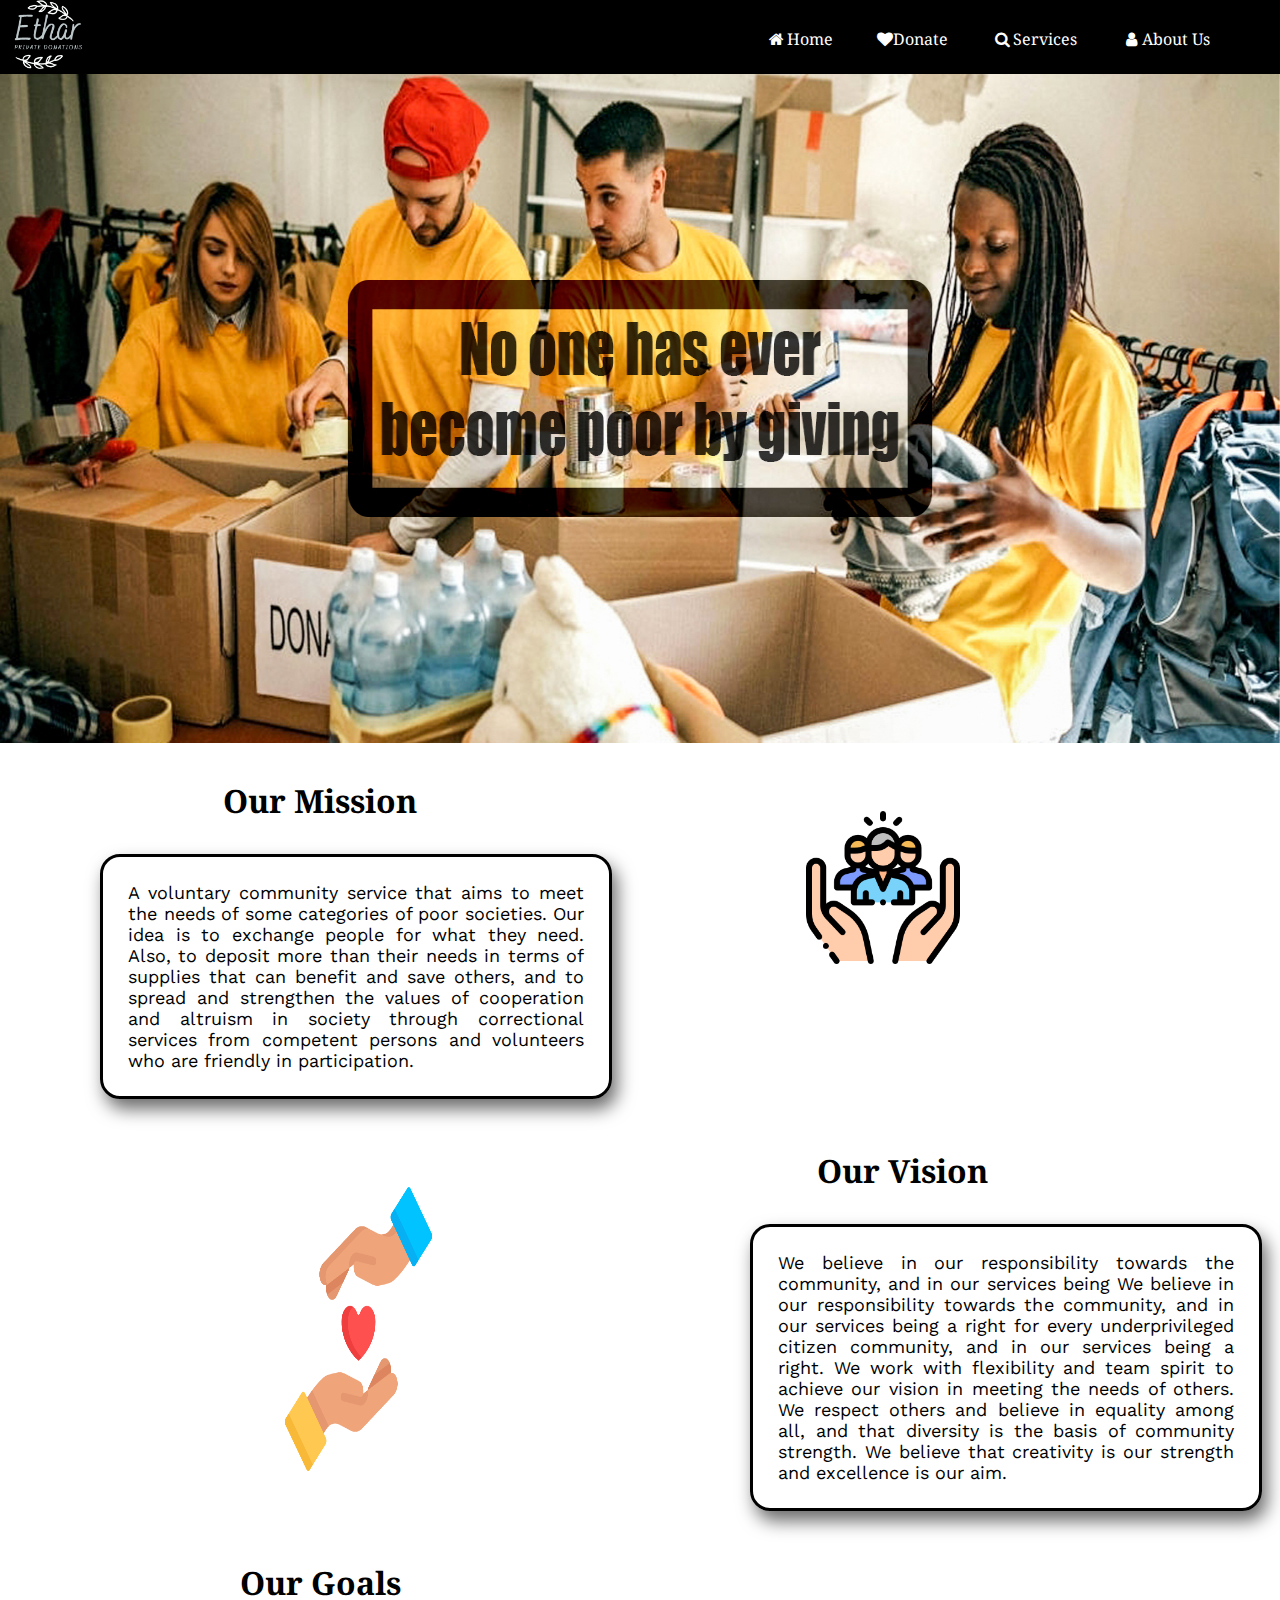
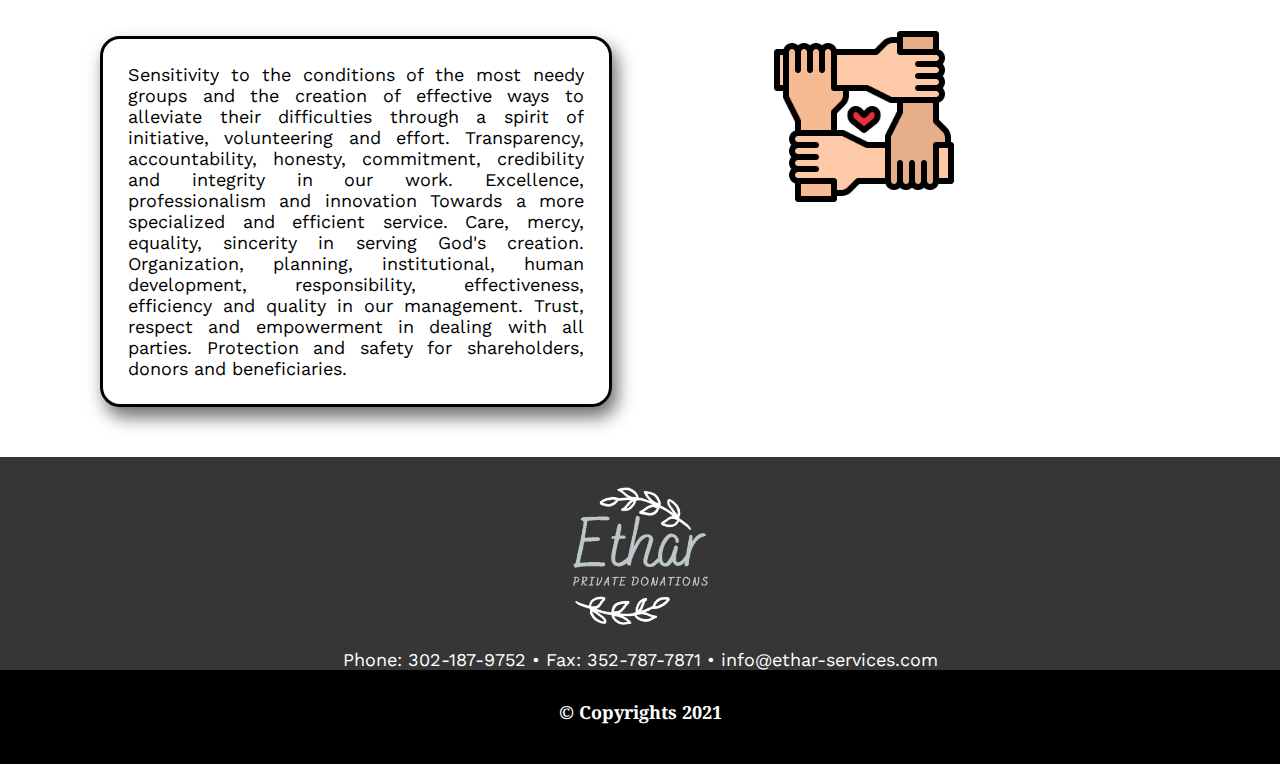
<file: index.html>
<!DOCTYPE html>
<html lang="en">

<head>

    <meta charset="UTF-8">
    <meta http-equiv="X-UA-Compatible" content="IE=edge">
    <meta name="viewport" content="width=device-width, initial-scale=1.0">
    <title>Ethar</title>
    <link rel="stylesheet" href="css/header.css">
    <link rel="stylesheet" href="css/footer.css">
    <link rel="stylesheet" href="css/style.css">
    <link rel="shortcut icon" href="images/EtharLogoo.png" type="image/x-icon">
    <link rel="stylesheet" href="https://cdnjs.cloudflare.com/ajax/libs/font-awesome/4.7.0/css/font-awesome.min.css">
    <link rel="stylesheet" href="css/slideshow.css">
    <link rel="preconnect" href="https://fonts.gstatic.com">
<link href="https://fonts.googleapis.com/css2?family=Work+Sans:wght@200;300;400;500;600;700;800&display=swap" rel="stylesheet"> 
    


</head>

<body>

    <header>

           <img src="images/ETHARlogo.png" alt="logo" width="70px" hight="70px">
           
        <nav id="headlist">
         <a href="index.html"><i class="fa fa-fw fa-home " ></i>Home</a>
         <a href="pages/donations.html"><i class="fa fa-heart" aria-hidden="true"></i>Donate</a>
         <a href="pages/services.html"><i class="fa fa-fw fa-search"></i>Services</a>
         <a href="pages/AboutUs.html"><i class="fa fa-fw fa-user"></i>About Us</a>
        </nav>

    </header>



    <main>


        <div id="slideshow-example" data-component="slideshow">
            <div role="list">
              <div class="slide">
                <img src="images/Unt8.jpg" alt="">
              </div>
              <div class="slide">
                <img src="images/head4.jpg" alt="">
              </div>
              <div class="slide">
                <img src="images/head2.jpg" alt="">
              </div>
            </div>
          </div>
          
          
       
        <img src="images/social-care.png" id="pic">
         <h3 id="mis">Our Mission</h3>
         <section id="what">
            <p class="our">
                A voluntary community service that aims to meet the needs of some categories of poor societies. Our idea
                is to exchange people for what they need. Also, to deposit more than their needs in terms of supplies
                that can benefit and save others, and to spread and strengthen the values of cooperation and altruism in
                society through correctional services from competent persons and volunteers who are friendly in
                participation.
            </p>
        </section>
        <img src="images/charity.png" id="photo">
        <h3 id="vis">Our Vision</h3>
        <section id="vision">
            
            <p class="our">
                We believe in our responsibility towards the community, and in our services being We believe in our
                responsibility towards the community, and in our services being a right for every underprivileged
                citizen community, and in our services being a right. We work with flexibility and team spirit to
                achieve our vision in meeting the needs of others. We respect others and believe in equality among all,
                and that diversity is the basis of community strength. We believe that creativity is our strength and
                excellence is our aim.
            </p>
        </section>
        <img src="images/helping-hand.png" id="images">
        <h3 id="goal">Our Goals</h3>
        <section id="goals">
            
            <p class="our">
                Sensitivity to the conditions of the most needy groups and the creation of effective ways to alleviate
                their difficulties through a spirit of initiative, volunteering and effort.
                Transparency, accountability, honesty, commitment, credibility and integrity in our work.
                Excellence, professionalism and innovation Towards a more specialized and efficient service.
                Care, mercy, equality, sincerity in serving God's creation.
                Organization, planning, institutional, human development, responsibility, effectiveness, efficiency and
                quality in our management.
                Trust, respect and empowerment in dealing with all parties.
                Protection and safety for shareholders, donors and beneficiaries. 

            </p>
        </section>


    </main>

    <footer>
        <div id="footer">
            <img src="images/ETHARlogo.png" alt="logo" >
            <p>Phone: 302-187-9752  •  Fax: 352-787-7871   •  info@ethar-services.com</p>
        </div>
        <h5> &copy; Copyrights 2021</h5>
    </footer>
    <script src="js/slide.js"></script>

</body>

</html>
</file>
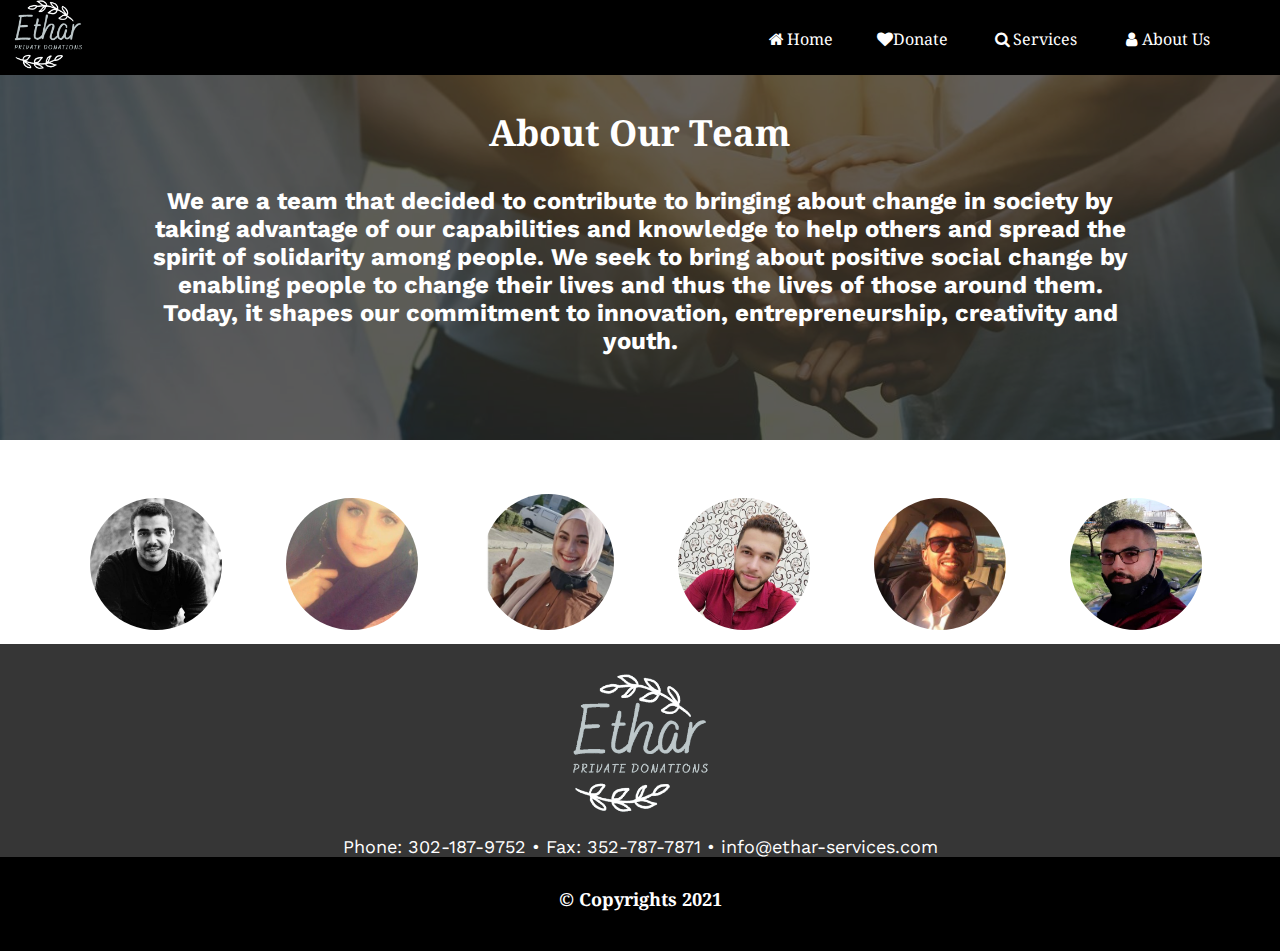
<file: pages/AboutUs.html>
<!DOCTYPE html>
<html lang="en">
<head>
    <meta charset="UTF-8">
    <meta http-equiv="X-UA-Compatible" content="IE=edge">
    <meta name="viewport" content="width=device-width, initial-scale=1.0">
    <title>About Us</title>
    <link rel="stylesheet" href="https://cdnjs.cloudflare.com/ajax/libs/font-awesome/4.7.0/css/font-awesome.min.css">
    <link rel="stylesheet" href="../css/AboutUs.css">
    <link rel="stylesheet" href="../css/header.css">
    <link rel="stylesheet" href="../css/footer.css">
    <link rel="shortcut icon" href="../images/EtharLogoo.png" type="image/x-icon">
    <link rel="preconnect" href="https://fonts.gstatic.com">
    <link href="https://fonts.googleapis.com/css2?family=Work+Sans:wght@200;300;400;500;600;700;800&display=swap" rel="stylesheet"> 
</head>
<body>
    <header>
        <a  href="/index.html" id="logo" class="logoone">
            <img src="../images/ETHARlogo.png" alt="logo" width="70px" hight="70px"></a>  
        <nav id="headlist">
        <a href="../index.html"><i class="fa fa-fw fa-home one"></i>Home</a>
        <a href="donations.html"><i class="fa fa-heart one" aria-hidden="true"></i>Donate</a>
        <a href="services.html"><i class="fa fa-fw fa-search one"></i>Services</a>
        <a href="AboutUs.html"><i class="fa fa-fw fa-user one"></i>About Us</a>
    </nav>

</header>
    <main>
      <img src="../images/Charitable-1536x528.jpeg" alt="team" width="100%" height="440px" id="hero">
      <div id="paragh">
          <h2>About Our Team</h2>
          <p>We are a team that decided to contribute to bringing about change in society by taking advantage of our capabilities and knowledge to help others and spread the spirit of solidarity among people.
            We seek to bring about positive social change by enabling people to change their lives and thus the lives of those around them.
            Today, it shapes our commitment to innovation, entrepreneurship, creativity and youth. </p>
        </div>
          <section id="secone">
         <img src="../images/Ayyoub.jpg"id="ayyoub" class="imgs">
         <img src="../images/Shatha.jpg"id="shatha" class="imgs">
         <img src="../images/Roaa.jpg"id="roaa" class="imgs">
         <img src="../images/Anas.jpg"id="anas" class="imgs">
         <img src="../images/Abdullah.jpg"id="abdullah" class="imgs">
         <img src="../images/Mohammed.jpg"id="mohammed" class="imgs">
    </section>
     <section id="sectwo">
 
    </section>
    <section id="secthree"></section>
    </main>
    <footer>
        <div id="footer">
            <img src="../images/ETHARlogo.png" alt="logo" >
            <p>Phone: 302-187-9752  •  Fax: 352-787-7871   •  info@ethar-services.com</p>
        </div>
       <h5> &copy; Copyrights 2021</h5>
    </footer>
    <script src="../js/aboutus.js"></script>
</body>
</html>
</file>
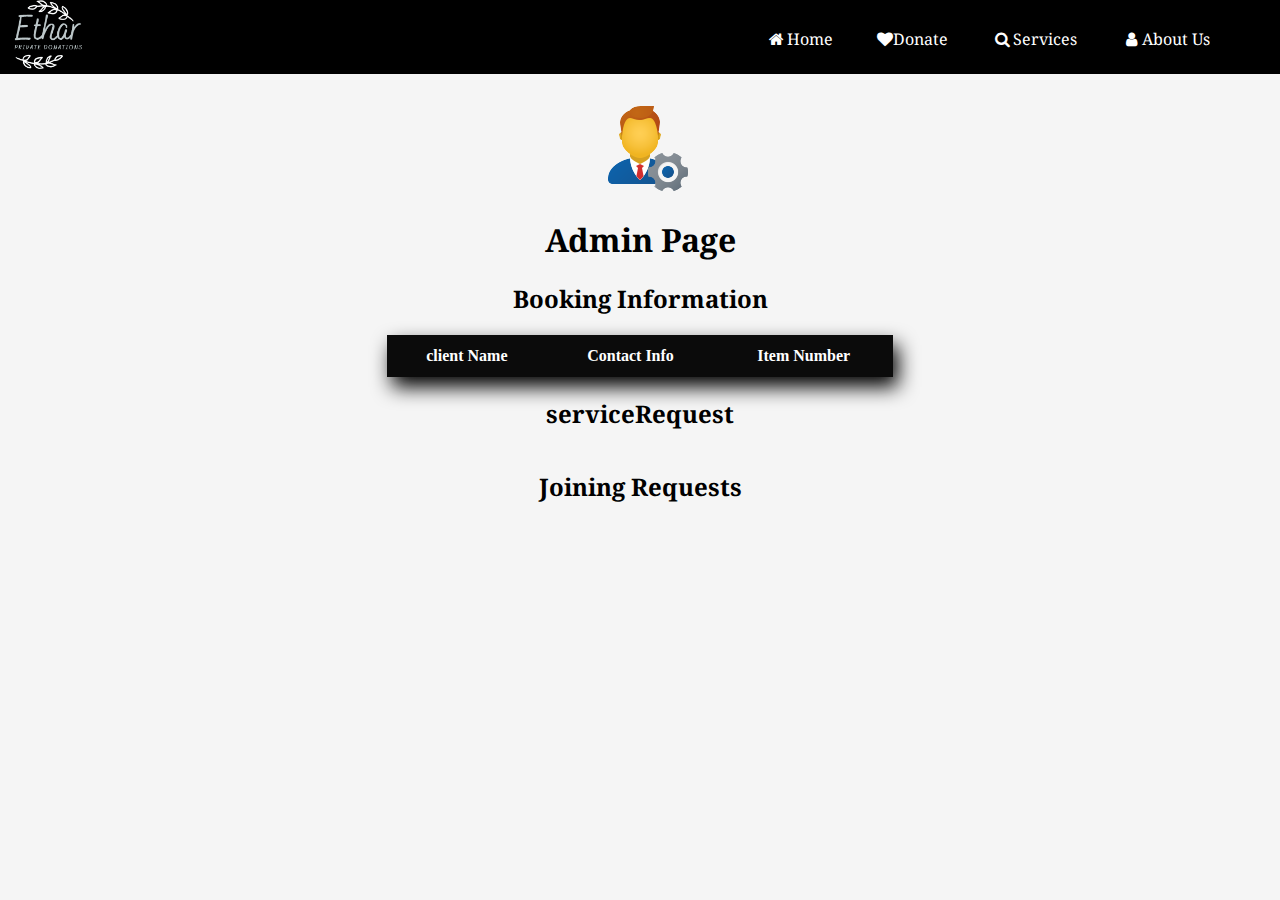
<file: pages/AdminControl.html>
<!DOCTYPE html>
<html lang="en">
<head>
    <meta charset="UTF-8">
    <meta http-equiv="X-UA-Compatible" content="IE=edge">
    <meta name="viewport" content="width=device-width, initial-scale=1.0">
    <link rel="stylesheet" href="../css/AdminControl.css">
    <link rel="preconnect" href="https://fonts.gstatic.com">
    <link href="https://fonts.googleapis.com/css2?family=Work+Sans:wght@200;300;400;500;600;700;800&display=swap" rel="stylesheet"> 
    <link rel="stylesheet" href="../css/header.css">
    <link rel="stylesheet" href="https://cdnjs.cloudflare.com/ajax/libs/font-awesome/4.7.0/css/font-awesome.min.css">
    <title>Admin-Control</title>
</head>
<body>
    <header>
        <img src="../images/ETHARlogo.png" alt="logo" width="70px" hight="70px">
        <nav id="headlist">
           <a href="../index.html"><i class="fa fa-fw fa-home"></i>Home</a>
           <a href="donations.html"><i class="fa fa-heart" aria-hidden="true"></i>Donate</a>
           <a href="services.html"><i class="fa fa-fw fa-search"></i>Services</a>
           <a href="AboutUs.html"><i class="fa fa-fw fa-user"></i>About Us</a>
     </nav>
 </header>
 <main>
    <div id="head">
        <img src="../images/admin (2).png" alt="admin">
    <h1>Admin Page </h1>
    </div>
    <section id="donationpage">
    </section>
    <section id="serviceRequest">
    </section>
    <section id="joinRequest">
    </section>
</main>
</body>
<script src="../js/AdminControl.js"></script>
</html>
</file>
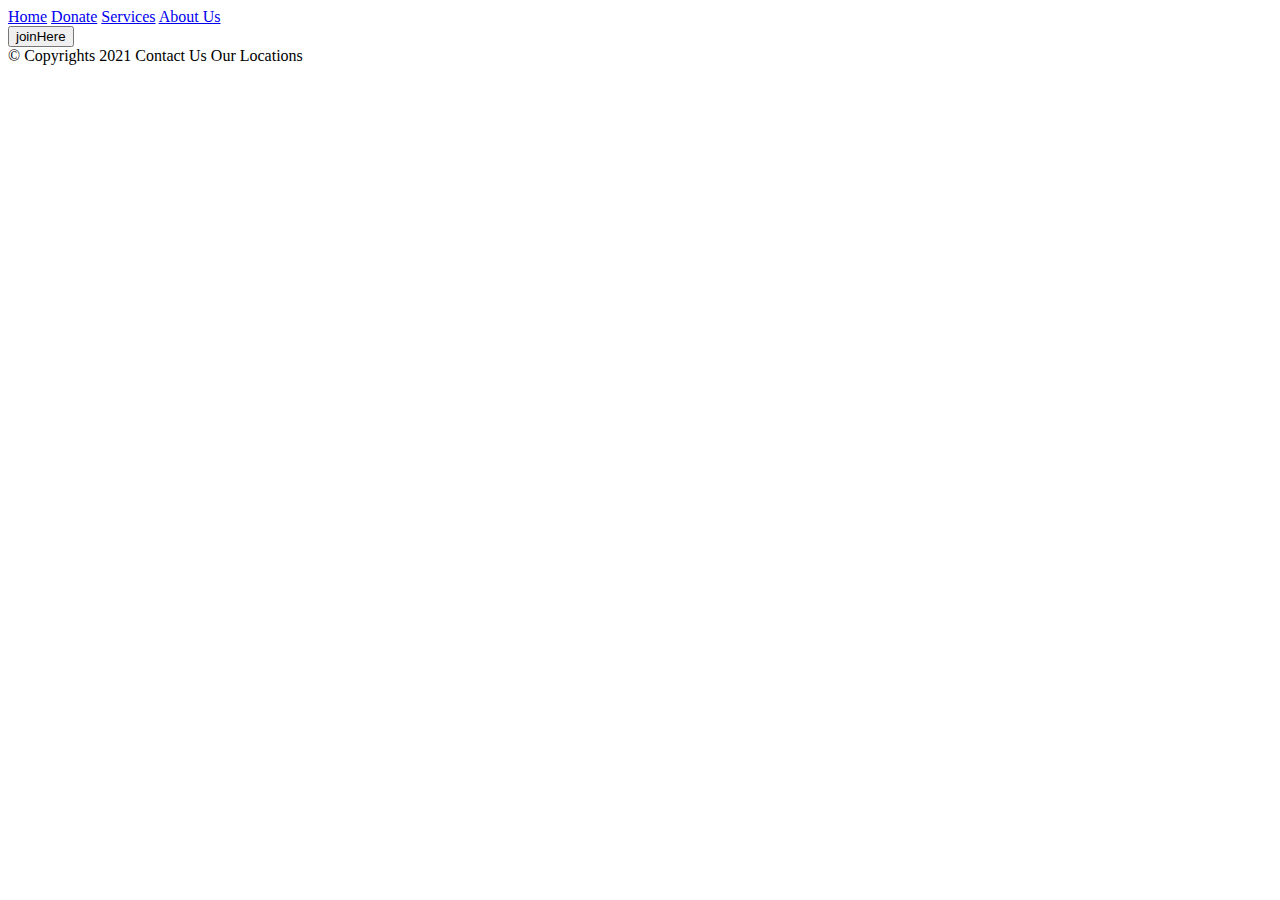
<file: pages/join-us.html>
<!DOCTYPE html>
<html lang="en">
<head>
    <meta charset="UTF-8">
    <meta http-equiv="X-UA-Compatible" content="IE=edge">
    <meta name="viewport" content="width=device-width, initial-scale=1.0">
    <title>join us</title>
    <link rel="stylesheet" href="/css/join-us.css">
</head>
<body>
    <header>




        <!-- <section class="logoAndText">
            <img src="logo.png" alt="Logo">
            <P class="logoText">Ethar</P>
        </section> -->
        
        
        <nav>
            <a href="index.html">Home</a>
            <a href="pages\donations.html">Donate</a>
            <a href="pages\services.html">Services</a>
            <a href="pages/AboutUs.html">About Us</a>
        
        </nav>

    </header>
    <main>

<section id="sec-one">
    <button type="submit" id="joinHere">joinHere</button>
<section id="sec-two">

    <!-- <button type="submit" id="submitAndFinish">submit</button> -->

</section>

<!-- <form id="JoinForm">
    <fieldset>
        <legend>join us</legend>
        <label for="name" > Name</label>
        <input type="text" id="name">
    
        <label for="job">Job</label>
        <input type="text" id="job">
    
        <label for="ContactNumber">Contact Number</label>
        <input type="text" id="ContactNumber">
        
        <button type="submit" id="submit">submit</button>

    </fieldset>
</form> -->
</section>


    </main>

    <footer>
        &copy; Copyrights 2021
        Contact Us
        Our Locations


    </footer>
<script src="/js/join-us.js"></script>


</body>
</html>
</file>
<file: css/header.css>
*{
    box-sizing: border-box;
}
header{
    background-color: #000000;
    position: fixed;
    width: 100%;
    
    z-index:1;
}
/* header nav #headlist a.active{
    background-color: white;
} */
header img{
    margin-left: 13px;
}

#logo{
    text-decoration: none;
}
  
#headlist{
position: relative;
right: 50px ;
float:right;
margin-top: 28px;
font-family: 'Lucida Sans', 'Lucida Sans Regular', 'Lucida Grande', 'Lucida Sans Unicode', Geneva, Verdana, sans-serif;

}
#headlist a{
    text-decoration: none;
    color:white;
    padding: 20px;
    /* padding-bottom: 0px;
    padding-top:0px; */
}
  #headlist a:hover  {
      transition: 0.4s;
  color: rgb(207, 188, 16);
  
}
</file>
<file: css/footer.css>
footer{
    clear: both;
    position: relative;
    background-color:#000000;
    text-align: center;
    width: 100%;
    padding-bottom:10px;
    height: 100%;
} 
footer h5,footer p{
    /* padding-top: 25px; */
    font-size:large;
    color: white;
}
footer img{
    padding-top:30px;
   width:140px;
}
#footer{
    background-color:#363636 ;
}
</file>
<file: css/style.css>
@import url('https://fonts.googleapis.com/css2?family=Noto+Serif:wght@700&display=swap');
body{
    position: relative;
    background-color:white;
    margin: 0px;
}
body p{
     font-family: 'Work Sans', sans-serif;
}
body h1,h2,h3,h4,h5,h6,a{
    font-family: 'Noto Serif', serif;
}
main img{
    width: 100%;
    height: 680px;
    margin-top: 4.9%;
}
main h3{
    text-align: center;
    font-size: xx-large;
   
}
main p{
    text-align:justify;
    margin:10px;
}

#photo{
    display: inline-block;
    position: absolute;
    width: 12%;
    height: 12%;
    left: 22%;
    margin-top:3%;
}

#images{
    position: relative;
    width: 15%;
    height: 15%;
    float: right;
    margin-right:25%;
    margin-top:5%;

    
}
#pic{
    position: relative;
    width: 12%;
    height: 12%;
    float: right;
    margin-right:25%;
    margin-top:5%;
}

#what,#vision,#goals {
    color:black;
    margin-right:200px; 
    border: 3px solid black;
    box-shadow: 5px 10px 18px rgb(107, 107, 107);
}
 h3:hover ,h3:hover, h3:hover{
    transform: scale(1.2);
    color:black;
}
#vis{
    position: relative;
    color:black;
    margin-left: 41%;
}
#mis{
    position: relative;
    color:black;
    margin-right: 50%;
}
#goal{
   
    position: relative;
    color:black;
    margin-right:50%;
}
#what p,#vision p,#goals p{
    font-size: large;
    text-align: justify;

} 
#what{
  position: relative;
  width:40%;
  left:100px;
  padding: 15px;
  border-radius: 20px;
  
}
#vision{
    position: relative;
    width:40%;
    left: 600px;
    padding: 15px;
    border-radius: 20px;
    margin-left: 150px;
}
#goals{
    position: relative;
    width:40%;
    left:100px;
    padding: 15px;
    border-radius: 20px;
}
main section{
    margin-bottom: 50px;
}
</file>
<file: css/slideshow.css>
[data-component="slideshow"] .slide {
    display: none;
  }

  [data-component="slideshow"] .slide.active {
    display: block;
  }
</file>
<file: css/AboutUs.css>
@import url('https://fonts.googleapis.com/css2?family=Noto+Serif:wght@700&display=swap');
body{
    margin: 0px;
}
body p{
    font-family: 'Work Sans', sans-serif;
}
body h1,h2,h3,h4,h5,h6,a{
    font-family: 'Noto Serif', serif;
}
#secone img:not(.link){
    position: relative;
    top: 30%;
    left: 60px;
    width: 15%;
    height: 30%;
    padding: 30px;
    border-radius: 50%;
    cursor: pointer;
}
.imgs:hover {
    opacity: 0.5;
    image-resolution: auto;
}
#sectwo{
    float: left;
    padding-left: 100px;
    padding-top: 30px;
    display: none;
    min-block-size: 25vmax;
}
main{
    position: relative; 
}
#sectwo img{
    height: 400px;
}
.link{
    position: relative;
    height: 20px;  
    padding-left: 10px;
}
#secthree {
    display: none;
    width: 70%;
}
#secthree h5{
    position:relative;
   font-size: x-large;

}
#secthree p,#secthree a{
    position: relative;
}
#hero{
    filter: blur(4px);
    -webkit-filter: blur(4px);
    filter: brightness(40%);
}
#paragh{
display: inline-block;
color:#ffffff;
font-size: x-large;
font-weight: bold;
margin-left: -90%;
top: 9%;
position: absolute;
width: 80%;
padding: 20px;
text-align: center;
}
.imgs{
    transform: translateY(20px);
    transition: 0.5s;
  }
.imgs:hover{
      transform: translateY(0);
      transition: 0.5s;
  }
  .link:hover{
    transform: translateY(-5px);
    transition: 0.5s;
  }
  #secthree{
      float:right;
      width: 40%;
      height: 240px;
      margin-right: 20%;
      margin-top: 4%;
      text-align: center;
      color:black;
      border-radius: 26px;
      border: 2px solid black;
      font-size: large;
      box-shadow: 5px 10px 18px rgb(102, 98, 98);
  }
#sectwo .imageLarge{
    border-radius: 10px;
    height: 300px;
}
</file>
<file: css/AdminControl.css>
@import url('https://fonts.googleapis.com/css2?family=Noto+Serif:wght@700&display=swap');
body{
    position: relative;
    background-color: whitesmoke;
}
body p{
    font-family: 'Work Sans', sans-serif;
}
body h1,h2,h3,h4,h5,h6,a{
    font-family: 'Noto Serif', serif;
}
header{
    top:0px;
    width:100%;
    left: 0px;
    right: 0px;
}
main{
    text-align: center;  
    position: relative;
}
.table1{
    margin-left: 30%;
    border-collapse: collapse;
    width: 40%;
    box-shadow: 5px 10px 20px #000000 ;
}
th,td{
    padding: 8px;
}
tr{
    padding: 100px;  
}
tr:nth-child(even){
    background-color: white;
   color: black;
   }
tr:nth-child(odd){
    background-color: #000000ab;
    color:white
}
tr:nth-child(odd):hover {
    background-color:rgb(190, 190, 190);
    color: black;
} 
tr:nth-child(even):hover {
    background-color:  rgb(190, 190, 190);
    color: white;
}
th {
    padding-top: 12px;
    padding-bottom: 12px;
    background-color: #000000dc;
    color: #FFFFFF;
  }
#tableForJoin{
    margin-left: 30%;
    border-collapse: collapse;
    width: 40%;
    box-shadow: 5px 10px 20px #000000 ;
}
#tableForService{
    margin-left: 30%;
    border-collapse: collapse;
    width: 40%;
    box-shadow: 5px 10px 20px #000000 ;
}
main h1{
  text-align:center; 
}
main img{
    margin-top: 7%;
    margin-left: auto;   
    margin-right: auto;
}
</file>
<file: css/join-us.css>
*{
    box-sizing: border-box;
}
 /* #sec-one{
    display: inline-block;
background-color: bisque;
  margin-left: auto;
margin-right: auto;  
}
#sec-one form{
   
  float: left; 
}  */
</file>
